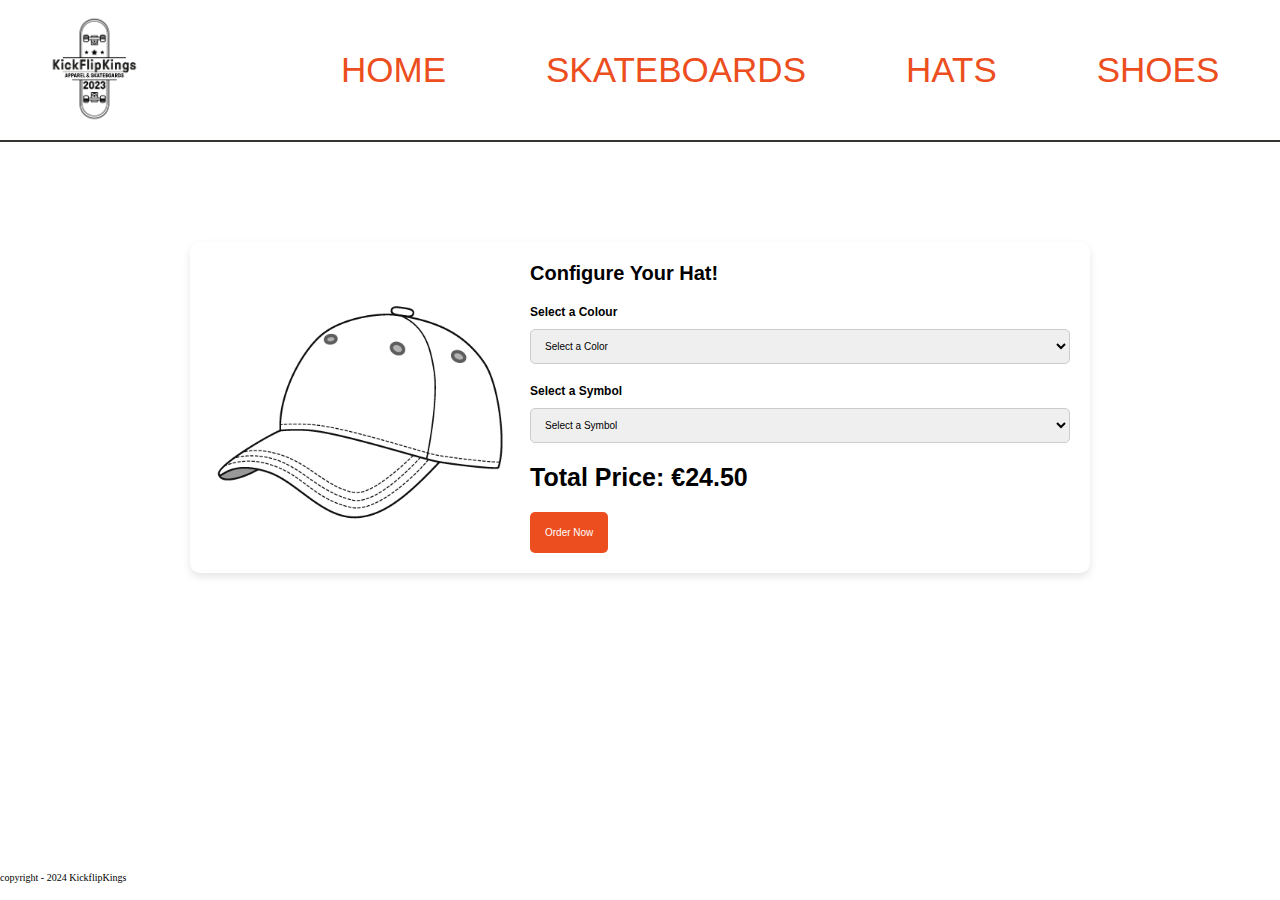
<file: hat.html>
<!DOCTYPE html>
<html lang="en">

<head>
    <meta charset="UTF-8">
    <meta name="viewport" content="width=device-width, initial-scale=1.0">
    <title>KickflipKings</title>
    <link rel="stylesheet" href="style.css">
    <script src="main.js" defer></script>
</head>

<div id="notification" class="notification">
    Thank you for your order!
</div>

<body>
    <header class="navigation">
        <nav class="navigationContainer">
            <div class="navigationLogocontainer">
                <img class="navigationLogo" src="./logo/logo.png" alt="">
            </div>
            <ul class="navigationList">
                <li class="navigationListitem">
                    <a href="index.html">Home</a>
                </li>
                <li class="navigationListitem">
                    <a href="skate.html">Skateboards</a>
                </li>
                <li class="navigationListitem">
                    <a href="hat.html">Hats</a>
                </li>
                <li class="navigationListitem">
                    <a href="shoe.html">Shoes</a>
                </li>
            </ul>
        </nav>
    </header>

    <div class="peetje">
        <div class="product-card">
            <div class="image-section">
                <img src="./products/pet.png" alt="Product Image" id="productImage">
            </div>
    
            <div class="configurator-section">
                <h1>Configure Your Hat!</h1>
    
                <div class="step">
                    <h2>Select a Colour</h2>
                    <select id="colorSelect" class="dropdown"></select>
                </div>

                <div class="step">
                    <h2>Select a Symbol</h2>
                    <select id="symbolSelect" class="dropdown"></select>
                </div>
    
                <div id="totalPrice" class="total-price">Total Price: €0</div>
    
                <button id="submitOrder" class="order-btn">Order Now</button>
            </div>
        </div>
    </div>

    <footer class="footer">
        copyright - 2024 KickflipKings
    </footer>
</body>

</html>
</file>
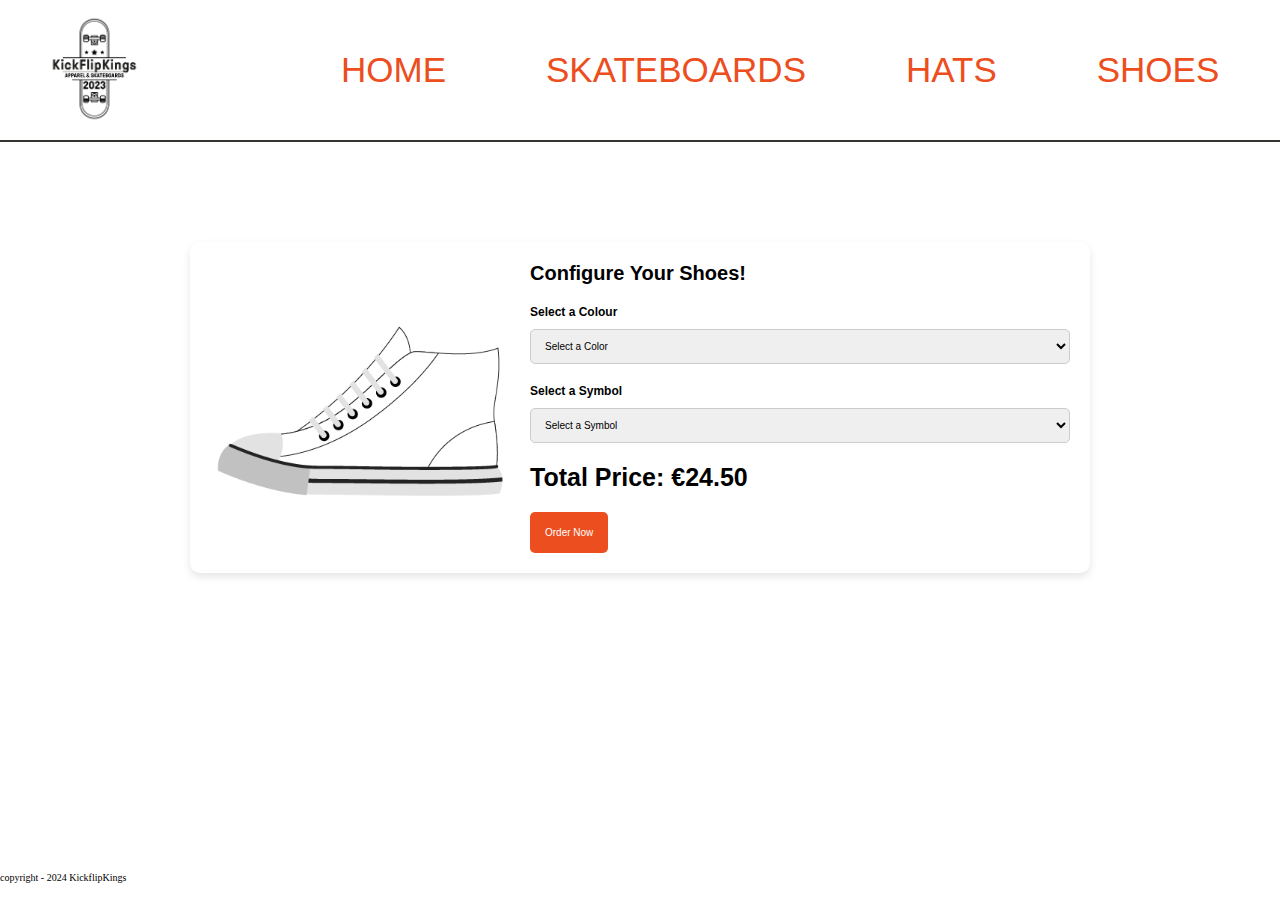
<file: shoe.html>
<!DOCTYPE html>
<html lang="en">

<head>
    <meta charset="UTF-8">
    <meta name="viewport" content="width=device-width, initial-scale=1.0">
    <title>KickflipKings</title>
    <link rel="stylesheet" href="style.css">
    <script src="main.js" defer></script>
</head>

<div id="notification" class="notification">
    Thank you for your order!
</div>

<body>
    <header class="navigation">
        <nav class="navigationContainer">
            <div class="navigationLogocontainer">
                <img class="navigationLogo" src="./logo/logo.png" alt="">
            </div>
            <ul class="navigationList">
                <li class="navigationListitem">
                    <a href="index.html">Home</a>
                </li>
                <li class="navigationListitem">
                    <a href="skate.html">Skateboards</a>
                </li>
                <li class="navigationListitem">
                    <a href="hat.html">Hats</a>
                </li>
                <li class="navigationListitem">
                    <a href="shoe.html">Shoes</a>
                </li>
            </ul>
        </nav>
    </header>

    <div class="peetje">
        <div class="product-card">
            <div class="image-section">
                <img src="./products/schoen.png" alt="Product Image" id="productImage">
            </div>
    
            <div class="configurator-section">
                <h1>Configure Your Shoes!</h1>
    
                <div class="step">
                    <h2>Select a Colour</h2>
                    <select id="colorSelect" class="dropdown"></select>
                </div>

                <div class="step">
                    <h2>Select a Symbol</h2>
                    <select id="symbolSelect" class="dropdown"></select>
                </div>
    
                <div id="totalPrice" class="total-price">Total Price: €0</div>
    
                <button id="submitOrder" class="order-btn">Order Now</button>
            </div>
        </div>
    </div>

    <footer class="footer">
        copyright - 2024 KickflipKings
    </footer>
</body>

</html>
</file>
<file: style.css>
/* COLORS: #ec4e20 en #353531 */

*{
    margin: 0;
    padding: 0;
    box-sizing: border-box;
}

html{
    font-size: 62.5%;
}

li, a {
    list-style: none;
    color: inherit;
    text-decoration: inherit;
}

/* NOTIFICATION: */
.notification {
    position: fixed;
    top: -100px; 
    left: 50%;
    transform: translateX(-50%);
    background-color: #353531; 
    color: white;
    padding: 15px;
    border-radius: 5px;
    font-size: 18px;
    text-align: center;
    width: 80%;
    max-width: 400px;
    transition: top 0.5s ease-in-out; 
    z-index: 9999;
    opacity: 0;
}
  
/* Notification visible class (on-screen) */
.notification.show {
    top: 30px;
    opacity: 1;
}

/* HOMEPAGE: */
.outercontainer{
    height: 100vh;
    display: flex;
    justify-content: center;
    align-items: center;
    font-family: sans-serif;
}

.container {
    margin-top: 5rem;
    display: flex;
    flex-wrap: wrap;
    align-items: center;
    justify-content: space-between;
    max-width: 1200px;
    margin: auto;
    padding: 20px;
    background-color: white;
    border-radius: 10px;
    box-shadow: 0 4px 8px rgba(0, 0, 0, 0.1);
}

.image-section img {
    width: 100%;
    max-width: 600px;
    border-radius: 10px;
    object-fit: cover;
}

.text-section {
    max-width: 600px;
    padding: 20px;
}

.text-section h1 {
    font-size: 2rem;
    margin-bottom: 20px;
}

.text-section p {
    font-size: 1rem;
    color: #555;
}

/* Responsive design */
@media (max-width: 768px) {
    .container {
        flex-direction: column;
        text-align: center;
    }

    .text-section {
        padding: 20px 0;
    }

    .text-section h1 {
        font-size: 1.5rem;
    }
}

/* NAVIGATION: */
.navigation{
    width: 100%;
    height: 20;
    border-bottom: 2px solid;
    border-color: #353531;
    color: white;
    display: flex;
    justify-content: center;
}

.navigationContainer{
    width: 95%;
    height: 100%;
    padding: 1.5rem;
    display: flex;
    align-items: center;
    gap: 20rem;
}

.navigationLogocontainer{
    width: 12.5rem;
    height: auto;
}

.navigationLogo{
    width: 100%;
    height: auto;
}

.navigationList{
    width: 100%;
    height: 100%;
    color: #ec4e20;
    display: flex;
    gap: 10rem;
}

.navigationListitem{
    font-size: 3.5rem;
    text-decoration: none;
    text-transform: uppercase;
    font-family: 'Impact', sans-serif;
}

/* PRODUCT CARD */
.peetje{
    width: 100%;
    min-height: 70vh;
}

.product-card {
    display: flex;
    flex-wrap: wrap;
    align-items: flex-start;
    justify-content: space-between;
    max-width: 900px;
    margin: auto;
    background-color: white;
    border-radius: 10px;
    box-shadow: 0 4px 8px rgba(0, 0, 0, 0.1);
    padding: 20px;
    font-family: sans-serif;
    margin-top: 10rem;
}

/* Image section */
.image-section img {
    max-width: 300px;
    border-radius: 10px;
    object-fit: cover;
}

/* Configurator section */
.configurator-section {
    flex: 1;
    margin-left: 20px;
}

.configurator-section h1 {
    font-size: 2rem;
    margin-bottom: 20px;
}

.step {
    margin-bottom: 20px;
}

.step h2 {
    font-size: 1.2rem;
    margin-bottom: 10px;
}

.dropdown {
    width: 100%;
    padding: 10px;
    font-size: 1rem;
    border-radius: 5px;
    border: 1px solid #ccc;
}

.total-price {
    font-size: 2.5rem;
    font-family: sans-serif;
    font-weight: bold;
    margin: 20px 0;
}

.order-btn {
    padding: 15px;
    background-color: #ec4e20;
    color: white;
    font-size: 1rem;
    border: none;
    border-radius: 5px;
    cursor: pointer;
}

.order-btn:hover {
    background-color: #353531;
}

/* Responsive design */
@media (max-width: 768px) {
    .product-card {
        flex-direction: column;
    }

    .image-section {
        margin-bottom: 20px;
        text-align: center;
    }

    .configurator-section {
        margin-left: 0;
    }
}

/* OVERLAY SYMBOL */
.image-section {
    position: relative;
    width: 300px; /* Adjust size as needed */
    height: 200px; /* Adjust size as needed */
}

.image-container {
    position: relative;
    width: 100%;
    height: 100%;
}

.base-image {
    width: 100%;
    height: auto;
}

.overlay-image {
    position: absolute;
    top: 63%;
    left: 45%;
    width: 20%; /* Scale to 25% of the original size */
    height: auto; /* Maintain aspect ratio */
    pointer-events: none; /* Allows clicks to pass through to the underlying image */
    display: none; /* Hide by default */
    transform: scale(0.2); /* Scale down to 25% of original size */
    transform-origin: top left; /* Anchor scaling from the top left corner */
}
</file>
